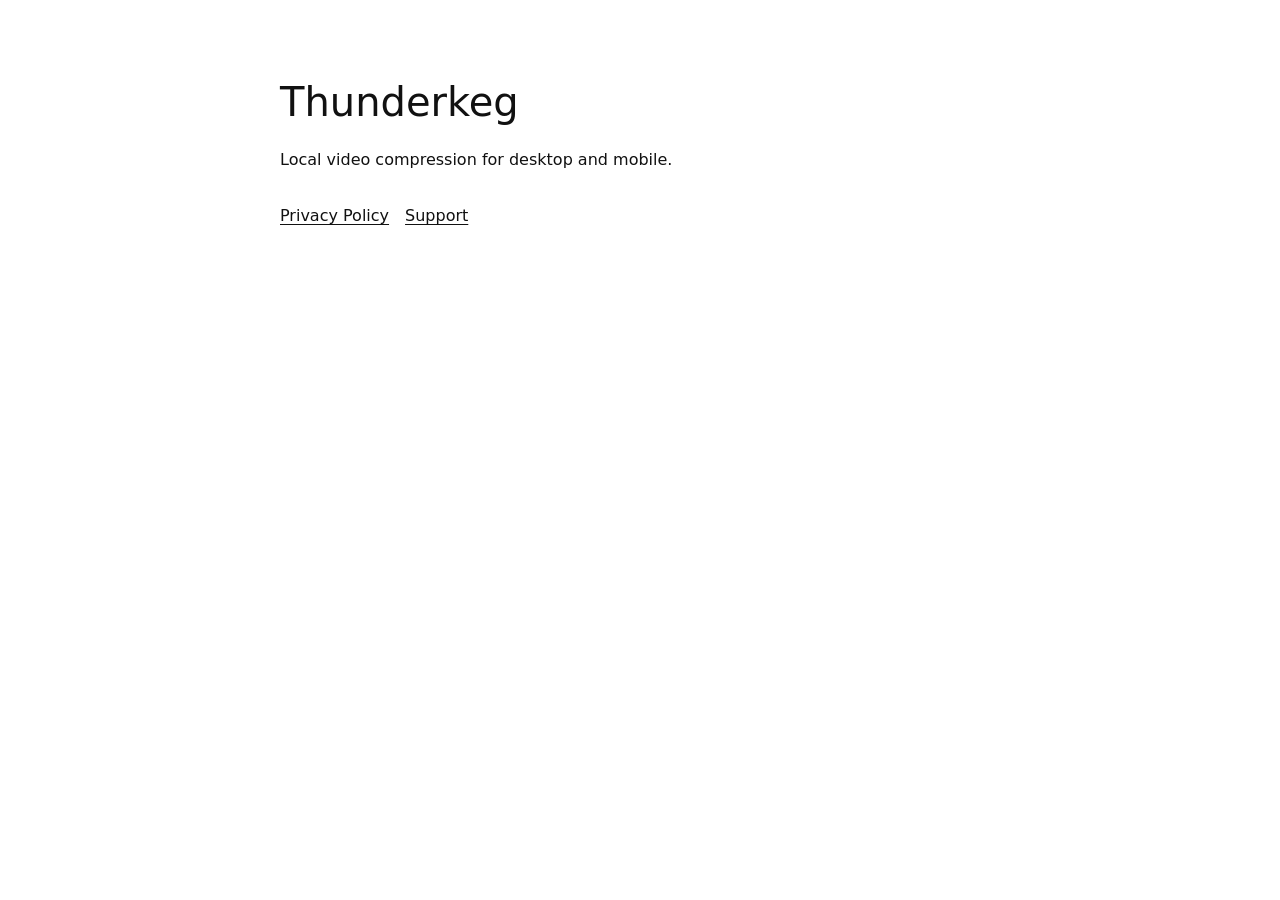
<file: index.html>
<!doctype html>
<html lang="en">
  <head>
    <meta charset="utf-8">
    <meta name="viewport" content="width=device-width, initial-scale=1">
    <title>Thunderkeg</title>
    <meta
      name="description"
      content="Thunderkeg compresses videos locally on your device without accounts, ads, analytics, tracking, or cloud upload."
    >
    <link rel="stylesheet" href="./style.css">
  </head>
  <body>
    <main>
      <h1>Thunderkeg</h1>
      <p>Local video compression for desktop and mobile.</p>
      <nav aria-label="Store links">
        <a href="./privacy-policy/">Privacy Policy</a>
        <a href="./support/">Support</a>
      </nav>
    </main>
  </body>
</html>
</file>
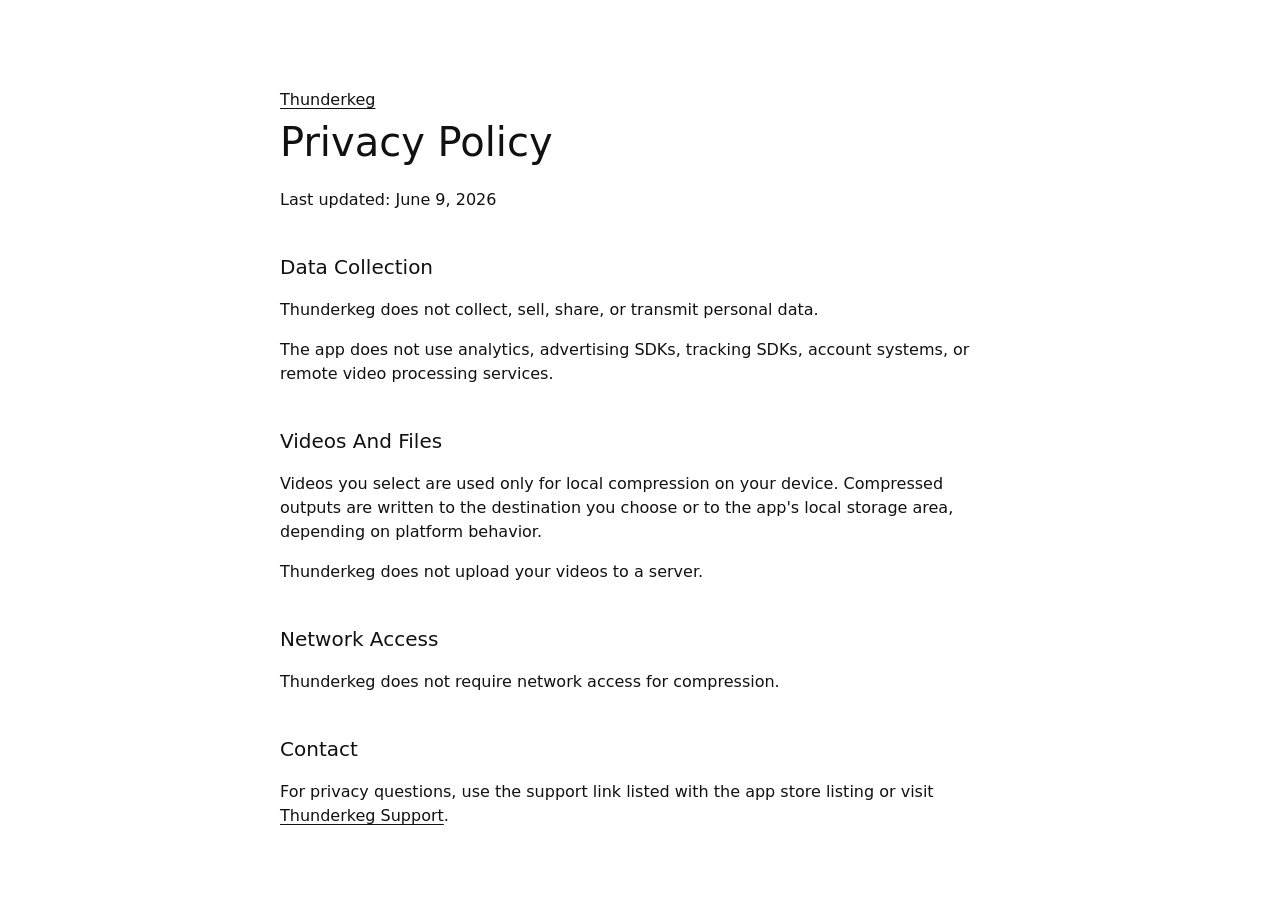
<file: privacy-policy/index.html>
<!doctype html>
<html lang="en">
  <head>
    <meta charset="utf-8">
    <meta name="viewport" content="width=device-width, initial-scale=1">
    <title>Thunderkeg Privacy Policy</title>
    <meta
      name="description"
      content="Thunderkeg does not collect, sell, share, or transmit personal data. Videos are compressed locally on your device."
    >
    <link rel="stylesheet" href="../style.css">
  </head>
  <body>
    <main>
      <p><a href="../">Thunderkeg</a></p>
      <h1>Privacy Policy</h1>
      <p>Last updated: June 9, 2026</p>

      <h2>Data Collection</h2>
      <p>Thunderkeg does not collect, sell, share, or transmit personal data.</p>
      <p>
        The app does not use analytics, advertising SDKs, tracking SDKs, account systems,
        or remote video processing services.
      </p>

      <h2>Videos And Files</h2>
      <p>
        Videos you select are used only for local compression on your device. Compressed outputs
        are written to the destination you choose or to the app's local storage area, depending
        on platform behavior.
      </p>
      <p>Thunderkeg does not upload your videos to a server.</p>

      <h2>Network Access</h2>
      <p>Thunderkeg does not require network access for compression.</p>

      <h2>Contact</h2>
      <p>
        For privacy questions, use the support link listed with the app store listing or visit
        <a href="../support/">Thunderkeg Support</a>.
      </p>
    </main>
  </body>
</html>
</file>
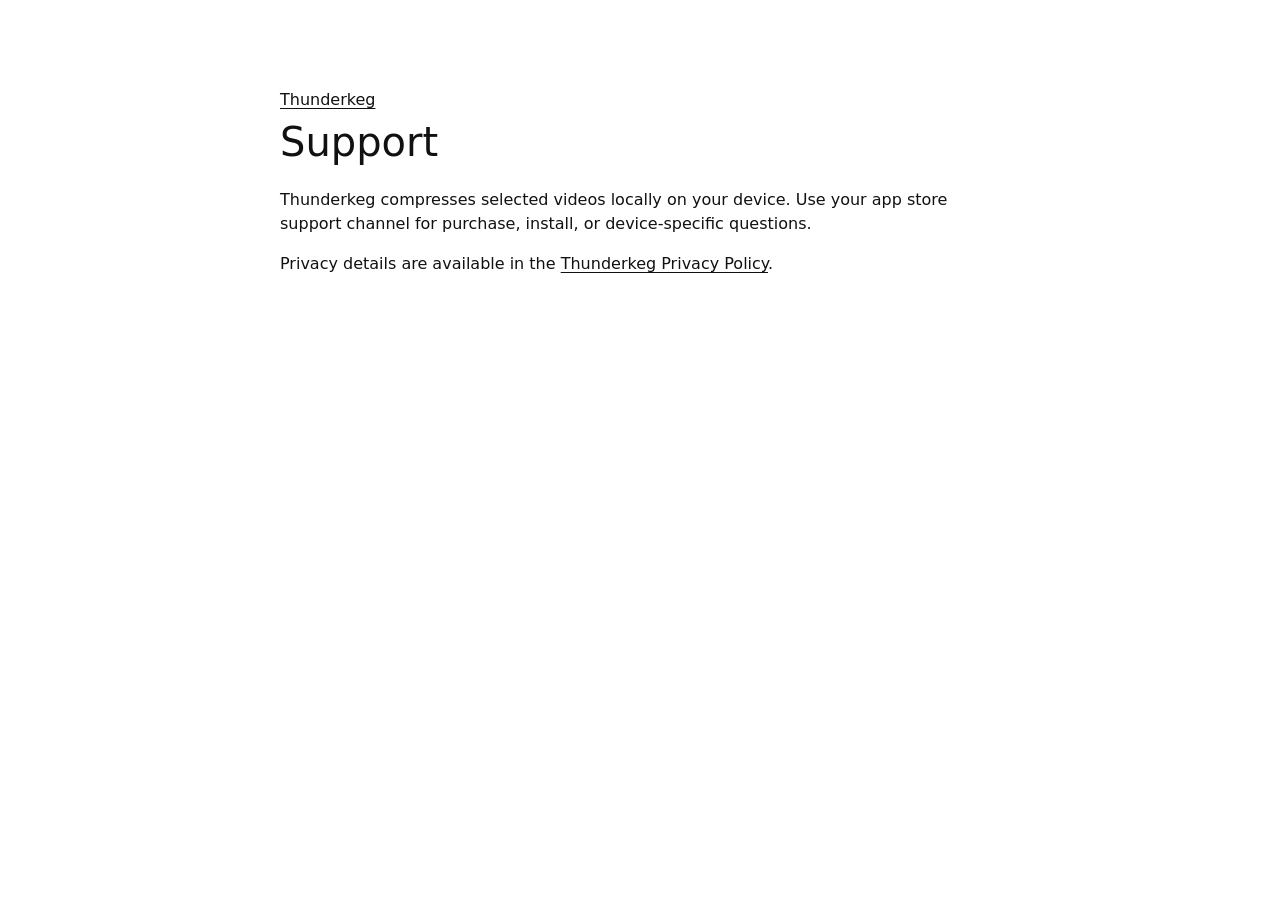
<file: support/index.html>
<!doctype html>
<html lang="en">
  <head>
    <meta charset="utf-8">
    <meta name="viewport" content="width=device-width, initial-scale=1">
    <title>Thunderkeg Support</title>
    <meta
      name="description"
      content="Support information for Thunderkeg, a local video compression app."
    >
    <link rel="stylesheet" href="../style.css">
  </head>
  <body>
    <main>
      <p><a href="../">Thunderkeg</a></p>
      <h1>Support</h1>
      <p>
        Thunderkeg compresses selected videos locally on your device. Use your app store
        support channel for purchase, install, or device-specific questions.
      </p>
      <p>
        Privacy details are available in the
        <a href="../privacy-policy/">Thunderkeg Privacy Policy</a>.
      </p>
    </main>
  </body>
</html>
</file>
<file: style.css>
:root {
  color: #111;
  background: #fff;
  font-family: ui-sans-serif, system-ui, -apple-system, BlinkMacSystemFont, "Segoe UI", sans-serif;
  line-height: 1.5;
  text-rendering: optimizeLegibility;
  -webkit-font-smoothing: antialiased;
}

* {
  box-sizing: border-box;
}

body {
  margin: 0;
}

main {
  width: min(100% - 40px, 720px);
  margin: 0 auto;
  padding: 72px 0;
}

h1,
h2,
p {
  margin: 0;
}

h1 {
  font-size: 40px;
  font-weight: 400;
  letter-spacing: 0;
}

h2 {
  margin-top: 40px;
  font-size: 20px;
  font-weight: 400;
}

p {
  margin-top: 16px;
}

nav {
  display: flex;
  flex-wrap: wrap;
  gap: 16px;
  margin-top: 32px;
}

a {
  color: inherit;
  text-underline-offset: 3px;
}
</file>
